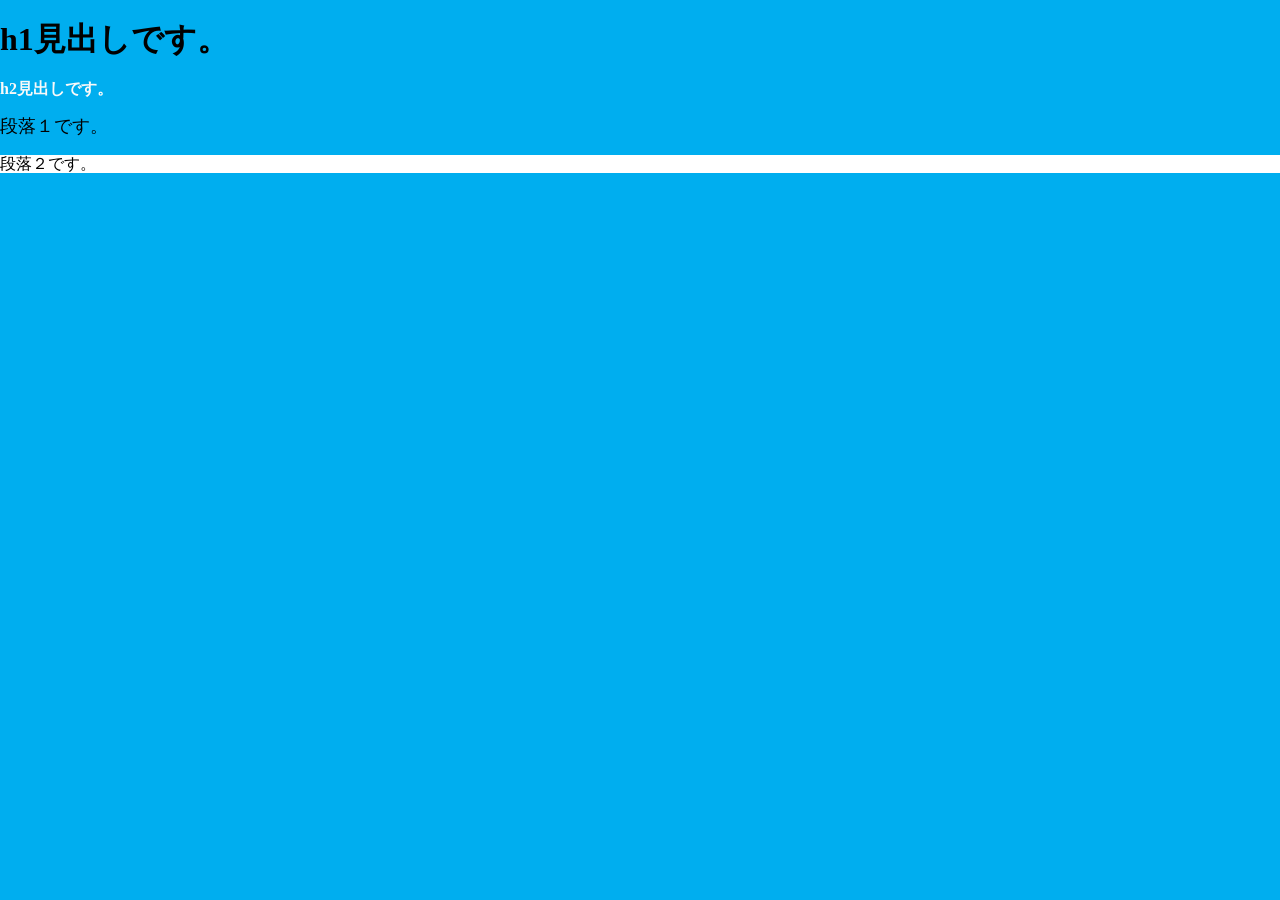
<file: HTML・CSS/CSS入門1〜５/index.html>
<!DOCTYPE html>
<html>
  <head>
    <meta charset="UTF-8">
    <title>CSSサンプル</title>
    <!-- リセットCSSの読み込み -->
    <link rel="stylesheet" href="normalize.css">
    <link rel="stylesheet" href="style.css">
  </head>
  <body>
    <h1>h1見出しです。</h1>
    <h2>h2見出しです。</h2>
    <p id="parag1">段落１です。</p>
    <p id="parag2">段落２です。</p>
  </body>
</html>
</file>
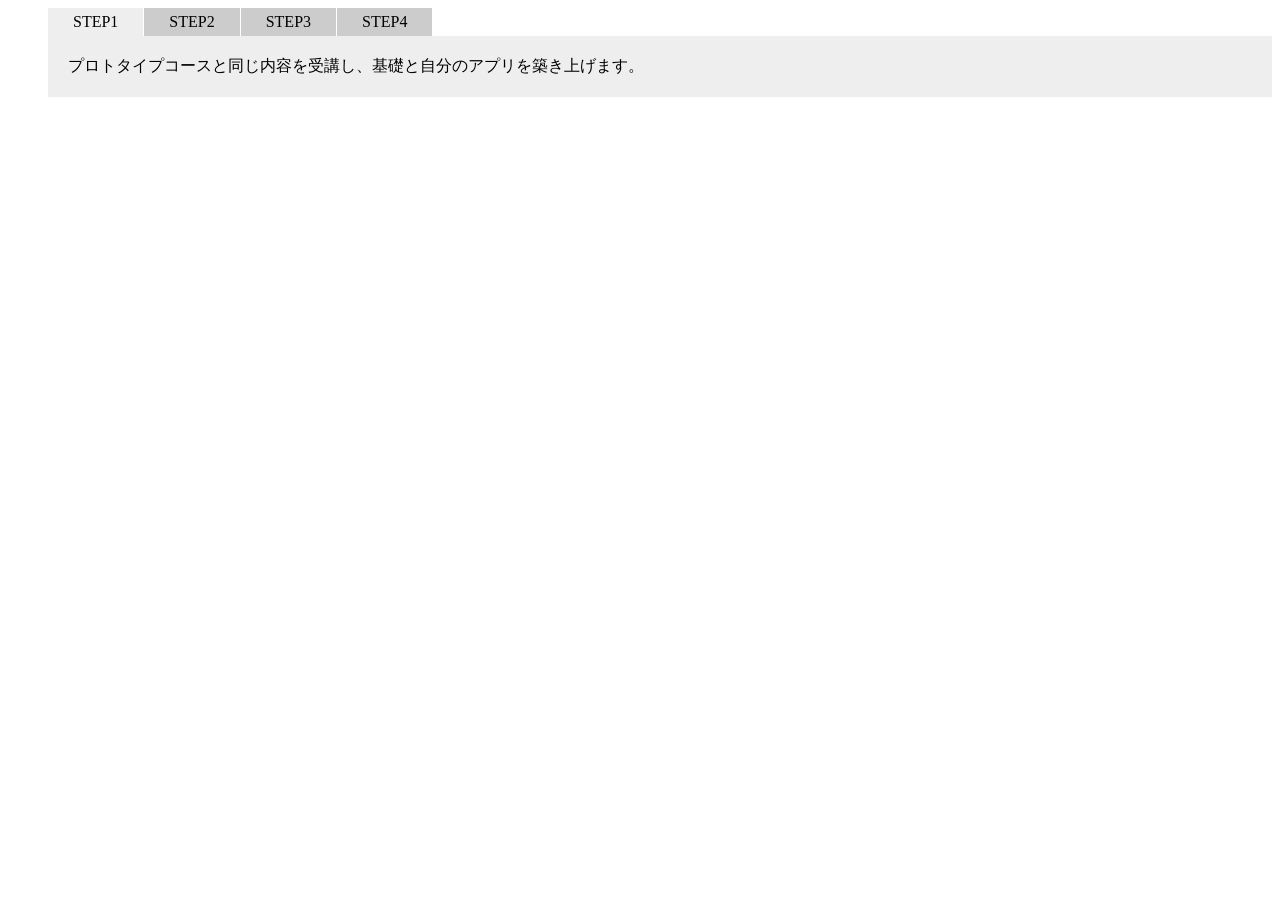
<file: jQuery/JQuery-ex1/index.html>
<!DOCTYPE html>
<html>
  <head>
    <meta charset="utf-8">
    <title>jQuery入門演習1</title>
    <link rel="stylesheet" type="text/css" href="index.css">
  </head>
  <body>
    <ul class="tab">
      <li class="select">STEP1</li>
      <li>STEP2</li>
      <li>STEP3</li>
      <li>STEP4</li>
    </ul>
    <ul class="content">
      <li>
        プロトタイプコースと同じ内容を受講し、基礎と自分のアプリを築き上げます。
      </li>
      <li class="hide">
        実際の案件から抽出した、課題型テキストを学習して、実践力を身に付けます。
      </li>
      <li class="hide">
        全10回のテーマ授業（実践Git,テスト開発）を受講し、さらに理解を深めます。
      </li>
      <li class="hide">
        実務と同等のチーム開発で、実践力を磨きます。エキスパートエンジニアからレビューをうけ、さらに成長します。
      </li>
    </ul>
    <script src="https://code.jquery.com/jquery-3.2.1.min.js" integrity="sha256-hwg4gsxgFZhOsEEamdOYGBf13FyQuiTwlAQgxVSNgt4=" crossorigin="anonymous"></script>
    <script type="text/javascript" src="main.js"></script>
  </body>
</html>
</file>
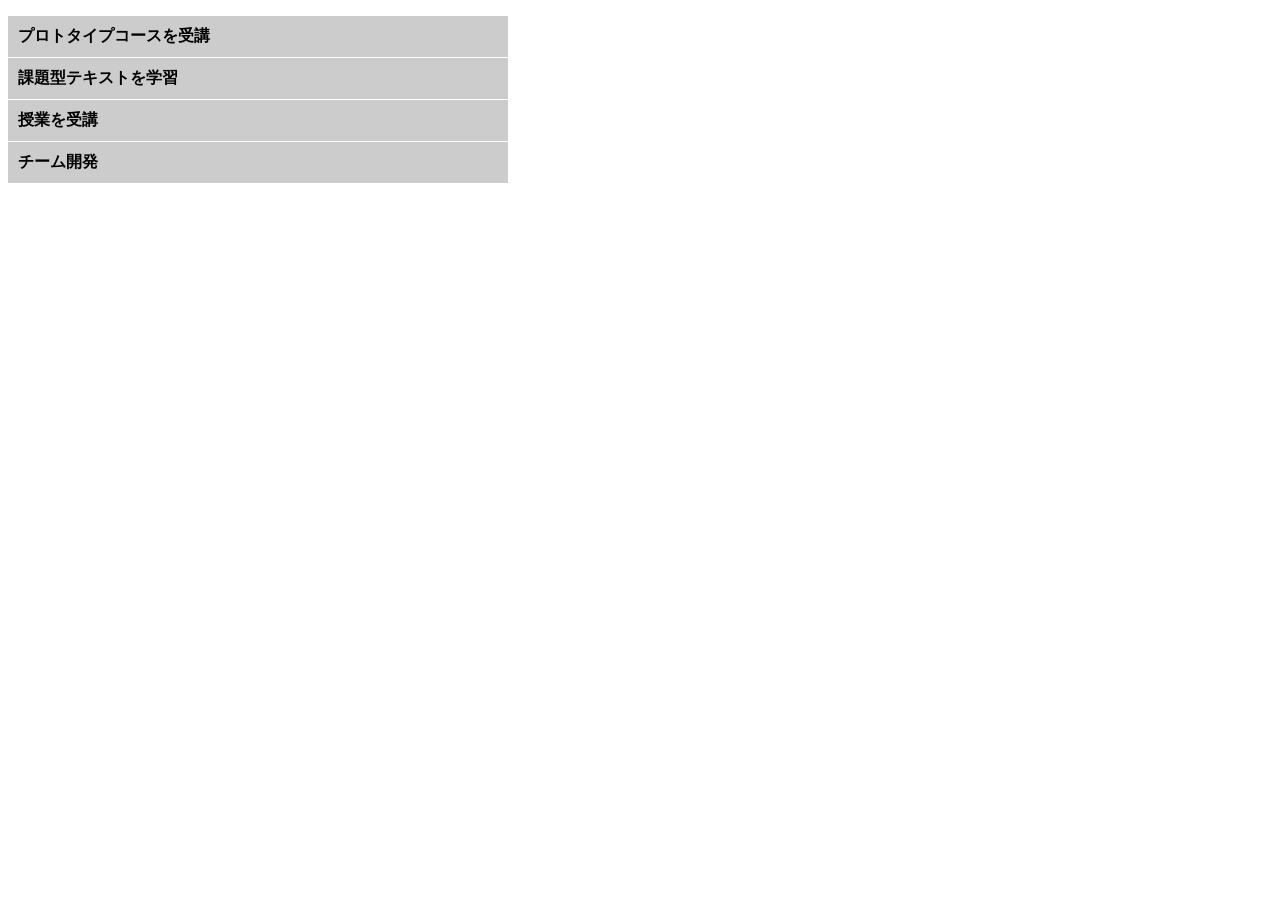
<file: jQuery/jQuery-ex2/index.html>
<!DOCTYPE html>
<html>
  <head>
    <meta charset="utf-8">
    <title>jQuery入門演習2</title>
    <link rel="stylesheet" type="text/css" href="index.css">
  </head>
  <body>
    <dl id="accordion">
      <dt>プロトタイプコースを受講</dt>
      <dd>プロトタイプコースと同じ内容を受講し、基礎と自分のアプリを築き上げます。</dd>
      <dt>課題型テキストを学習</dt>
      <dd>実際の案件から抽出した、課題型テキストを学習して、実践力を身に付けます。</dd>
      <dt>授業を受講</dt>
      <dd>全10回のテーマ授業（実践Git,テスト開発）を受講し、さらに理解を深めます。</dd>
      <dt>チーム開発</dt>
      <dd>実務と同等のチーム開発で、実践力を磨きます。エキスパートエンジニアからレビューをうけ、さらに成長します。</dd>
    </dl>
    <script src="https://code.jquery.com/jquery-3.2.1.min.js" integrity="sha256-hwg4gsxgFZhOsEEamdOYGBf13FyQuiTwlAQgxVSNgt4=" crossorigin="anonymous"></script>
    <script type="text/javascript" src="main.js"></script>
  </body>
</html>
</file>
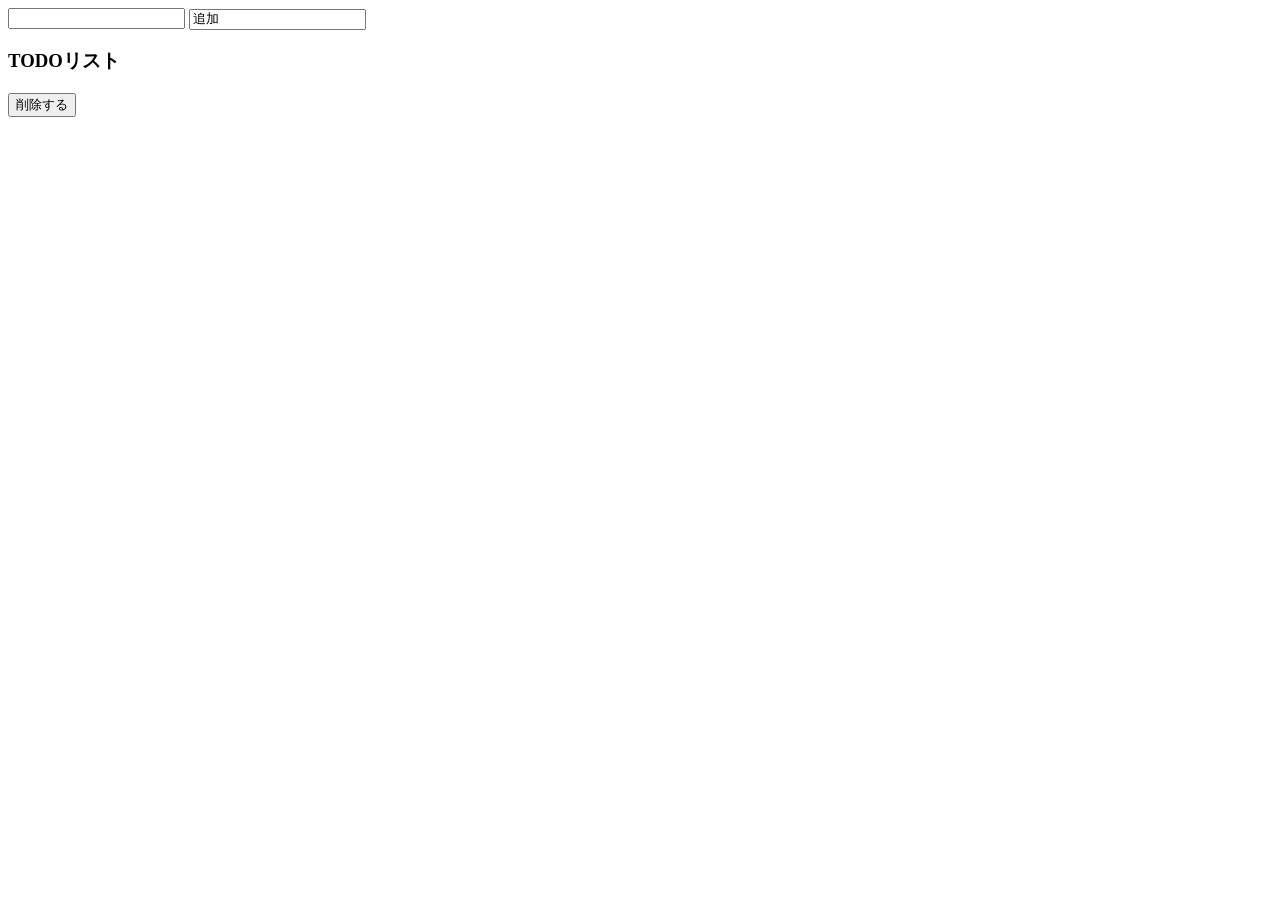
<file: DOM/test.html>
<!DOCTYPE html>
<html>
  <head>
    <meta charset="utf-8">
    <title>DOM操作入門</title>
  </head>
  <body>
    <form>
      <input type="text" name="" id="name"/>
      <input  value="追加" id="btn"/>
    </form>
    <h3>TODOリスト</h3>
    <ul id="lists"></ul>
    <button type="button" id="deleteButton">削除する</button>
    <script>
      const lists = document.getElementById('lists');
      const target = document.getElementById('btn');
      target.addEventListener('click', function() {
        const form = document.getElementById('name');
        const list = document.createElement('li');
        list.textContent = form.value;
        list.addEventListener('click', function(e) {
          const doneList = e.target;
          doneList.style.textDecoration = 'line-through'; <!-- 追加 -->
          doneList.style.color = 'gray'; <!-- 追加 -->
          doneList.style.fontStyle = 'italic'; <!-- 追加 -->
        },false);
        lists.appendChild(list);
        form.value = "";
      },false);

      const deleteButton = document.getElementById('deleteButton');
      deleteButton.addEventListener('click', function() {
        while (lists.firstChild) {
          lists.removeChild(lists.firstChild);
        }
      },false);
    </script>
  </body>
</html>
</file>
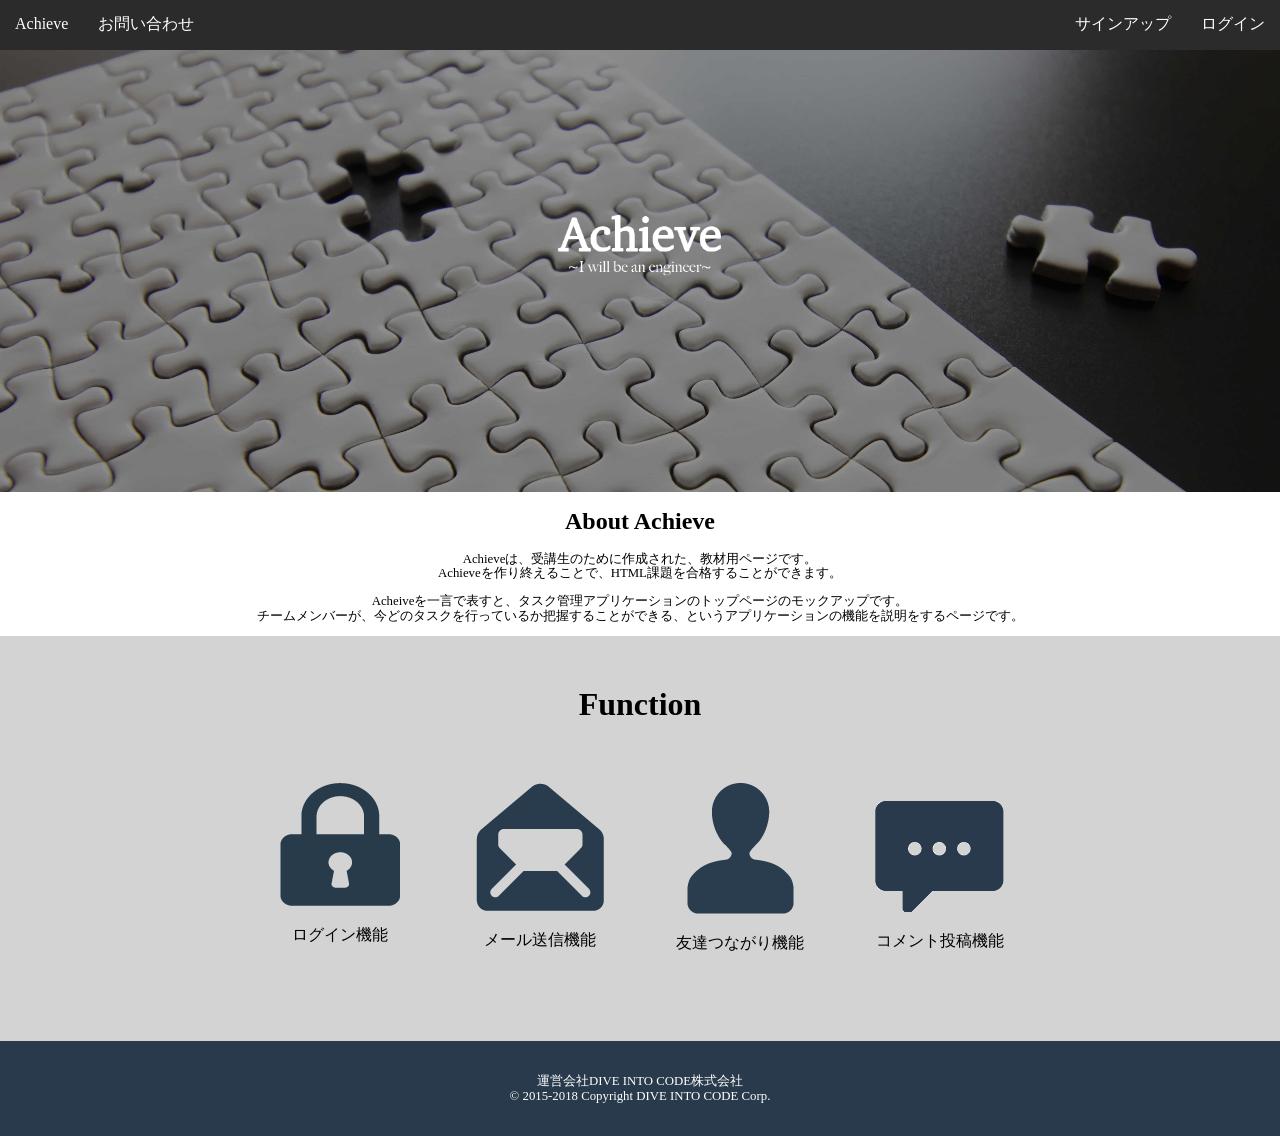
<file: html_2_exam/sample.html>
<!DOCTYPE html>
<html lang="ja">
<head>
    <meta charset="UTF-8">
    <meta http-equiv="Content-Type" content="text/html; charset=utf-8" />
    <title>Achieve</title>
    <link rel="stylesheet" href="css/normalize.css">
    <link rel="stylesheet" href="css/sample.css">
</head>
<body>
  <header>
    <ul class="top_menu clearfix">
      <li class="left"><a href="#">Achieve</a></li>
      <li class="left"><a href="#">お問い合わせ</a></li>
      <li class="right"><a href="#">ログイン</a></li>
      <li class="right"><a href="#">サインアップ</a></li>
    </ul>
  </header>
  <section class="main-header">
    <div class="header-img">
      <img src="images/achieve.png">
    </div>
  </section>
  <section class="about">
    <h1>About Achieve</h1>
    <p>
      Achieveは、受講生のために作成された、教材用ページです。<br>
      Achieveを作り終えることで、HTML課題を合格することができます。
    </p>
    <p>
      Acheiveを一言で表すと、タスク管理アプリケーションのトップページのモックアップです。<br>
      チームメンバーが、今どのタスクを行っているか把握することができる、というアプリケーションの機能を説明をするページです。
    </p>
  </section>
  <section class="function">
    <h1 class="list3">Function</h1>
    <div class="function-images">
      <div class="function-image1">
        <img src="images/key.png">
        <p>ログイン機能</p>
      </div>
      <div class="function-image2">
        <img src="images/mails.png">
        <p>メール送信機能</p>
      </div>
      <div class="function-image3">
        <img src="images/girls.png">
        <p>友達つながり機能</p>
      </div>
      <div class="function-image4">
        <img src="images/comment.png">
        <p>コメント投稿機能</p>
      </div>
    </div>
  </section>
  <footer>
    <div class="footerbox">
    <p class="list1">運営会社DIVE INTO CODE株式会社</p>
    <p class="list2">© 2015-2018 Copyright DIVE INTO CODE Corp.</p>
    </div>
  </footer>
</body>
</html>
</file>
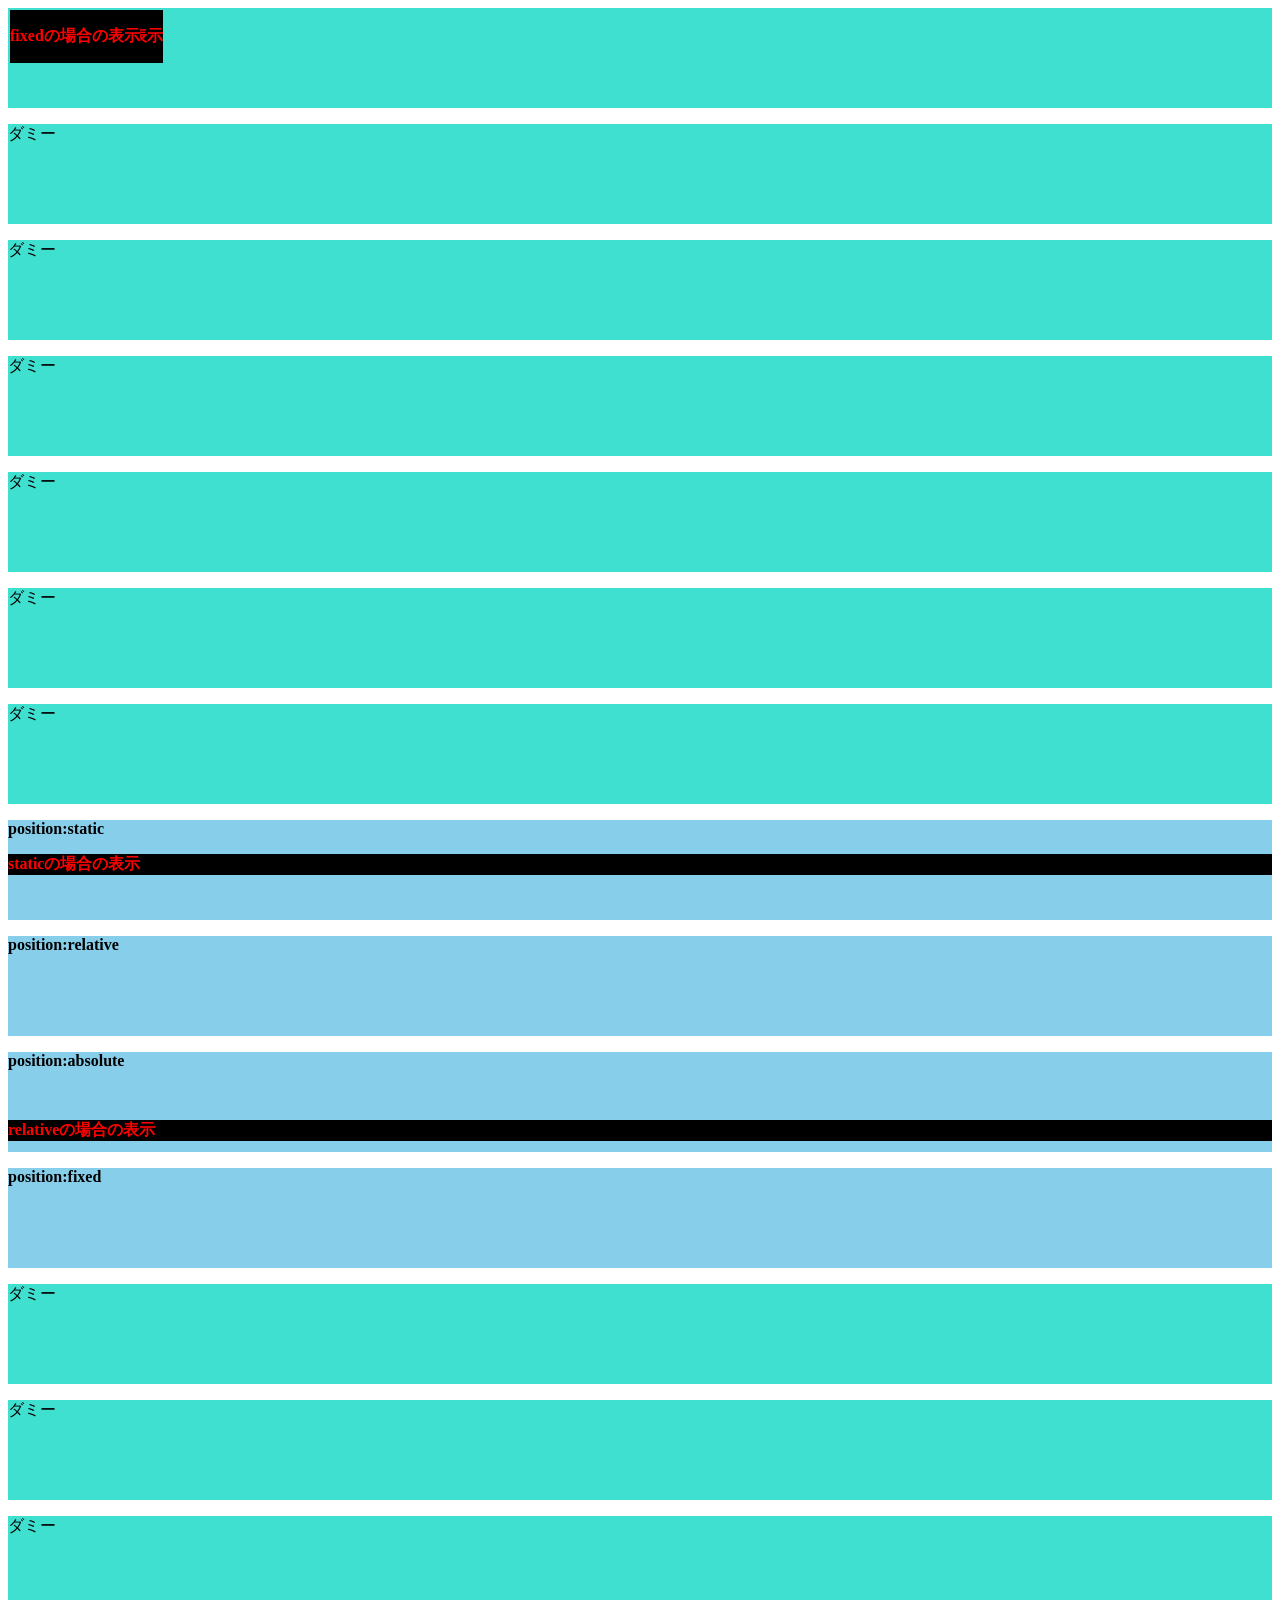
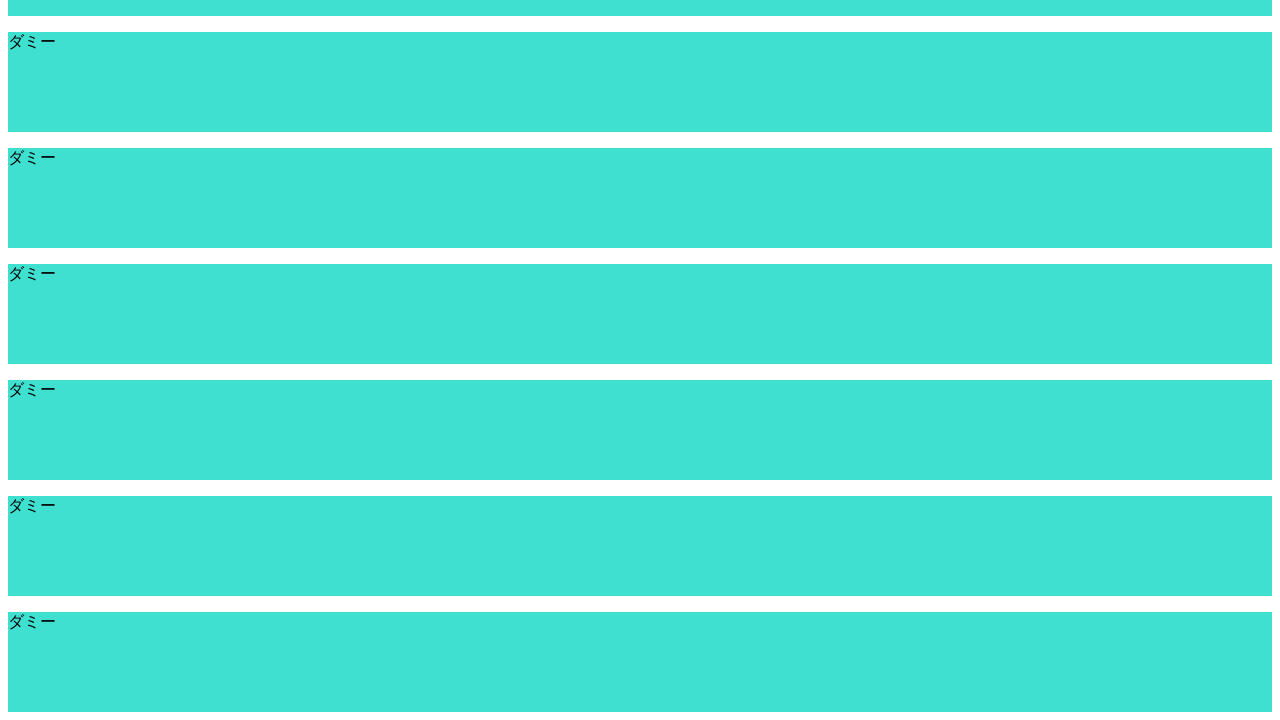
<file: HTML・CSS入門7/position.html>
<html>
  <head>
    <link rel="stylesheet" href="sample.css" type="text/css">
  </head>
  <body>
    <div class="dummy">
      <p>ダミー</p>
    </div>
    <div class="dummy">
      <p>ダミー</p>
    </div>
    <div class="dummy">
      <p>ダミー</p>
    </div>
    <div class="dummy">
      <p>ダミー</p>
    </div>
    <div class="dummy">
      <p>ダミー</p>
    </div>
    <div class="dummy">
      <p>ダミー</p>
    </div>
    <div class="dummy">
      <p>ダミー</p>
    </div>
    <div class="sample">
      <p>position:static</p>
      <div class="sample1">
        <p>staticの場合の表示</p>
      </div>
    </div>
    <div class="sample">
      <p>position:relative</p>
      <div class="sample2">
        <p>relativeの場合の表示</p>
      </div>
    </div>
    <div class="sample">
      <p>position:absolute</p>
      <div class="sample3">
        <p>absoluteの場合の表示</p>
      </div>
    </div>
    <div class="sample">
      <p>position:fixed</p>
      <div class="sample4">
        <p>fixedの場合の表示</p>
      </div>
    </div>
    <div class="dummy">
      <p>ダミー</p>
    </div>
    <div class="dummy">
      <p>ダミー</p>
    </div>
    <div class="dummy">
      <p>ダミー</p>
    </div>
    <div class="dummy">
      <p>ダミー</p>
    </div>
    <div class="dummy">
      <p>ダミー</p>
    </div>
    <div class="dummy">
      <p>ダミー</p>
    </div>
    <div class="dummy">
      <p>ダミー</p>
    </div>
    <div class="dummy">
      <p>ダミー</p>
    </div>
    <div class="dummy">
      <p>ダミー</p>
    </div>
  </body>
</html>
</file>
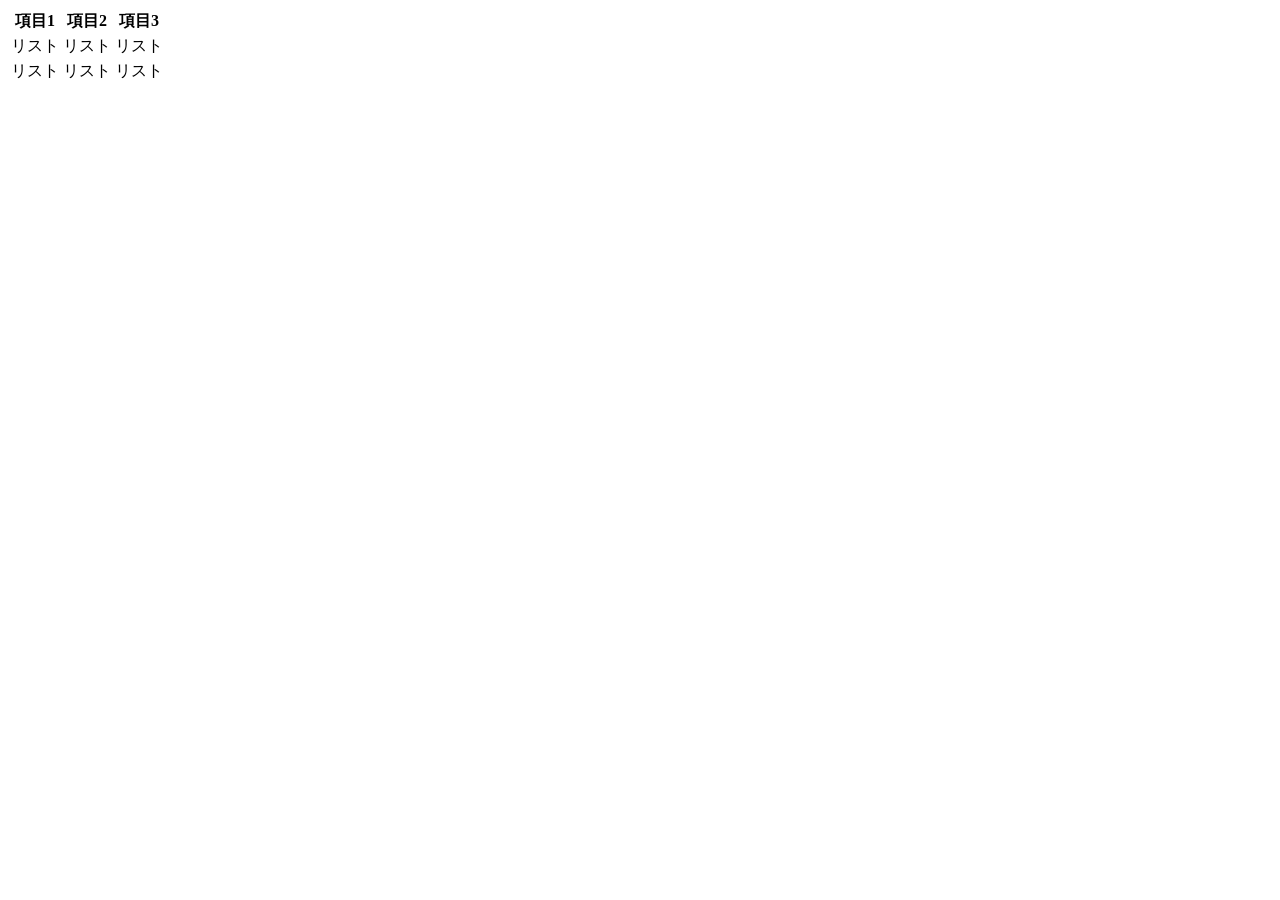
<file: jQuery/test.html>
<!DOCTYPE html>
<html>
  <head>
    <meta charset="utf-8">
    <title>jQuery入門</title>
  </head>
  <body>
    <table>
      <tr>
        <th>項目1</th>
        <th>項目2</th>
        <th>項目3</th>
      </tr>
      <tr>
        <td>リスト</td>
        <td>リスト</td>
        <td>リスト</td>
      </tr>
      <tr>
        <td>リスト</td>
        <td>リスト</td>
        <td>リスト</td>
      </tr>
    </table>
    <script src="https://code.jquery.com/jquery-3.2.1.min.js" integrity="sha256-hwg4gsxgFZhOsEEamdOYGBf13FyQuiTwlAQgxVSNgt4=" crossorigin="anonymous"></script>
    <script>
      $(function() {
        $('table').find('td').data('count',0)
        .on('click',function(){
          let $this = $(this);
          let number = $this.data('count') + 1;
          $this
            .data('count',number)
            .text(number);
        });
      });
    </script>
  </body>
</html>
</file>
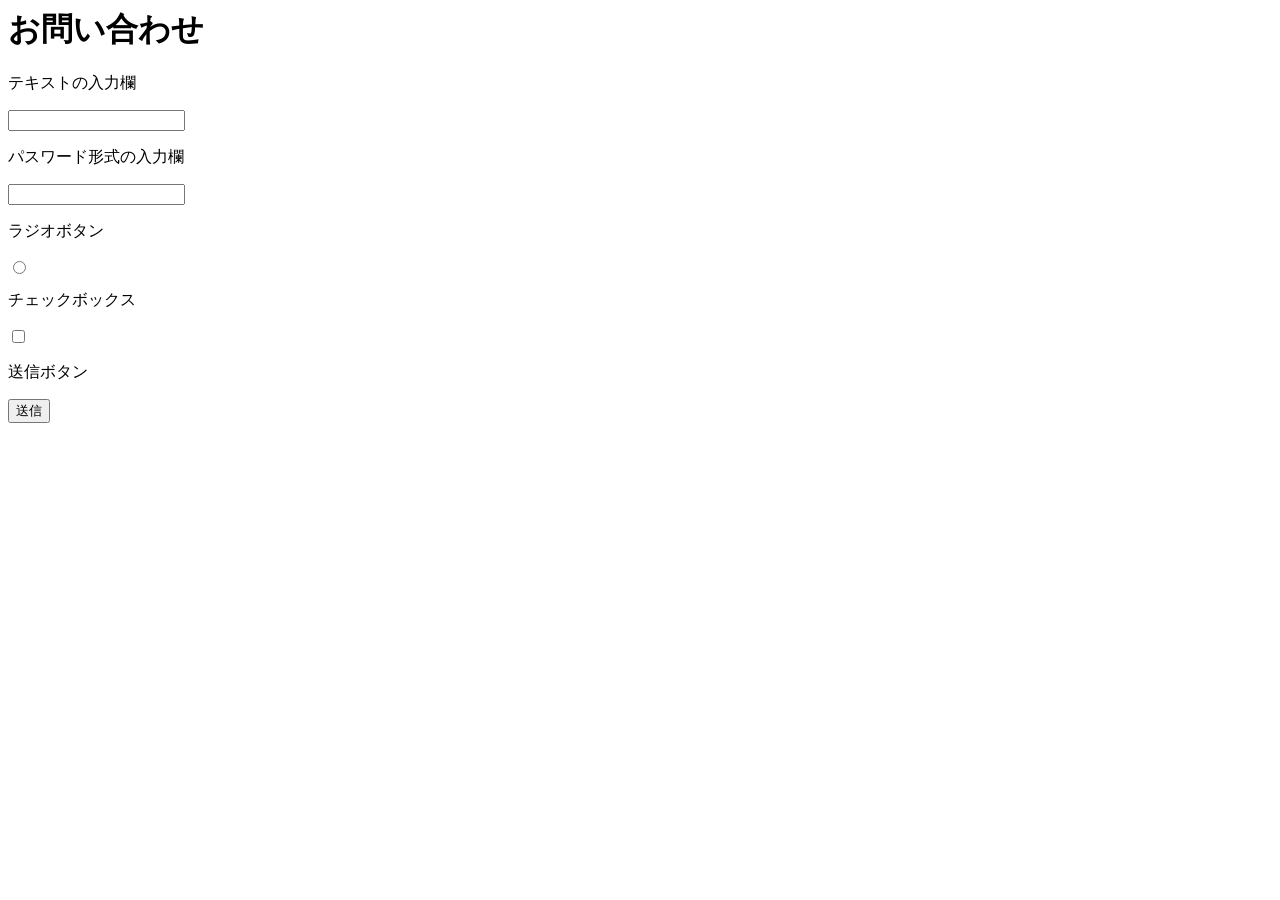
<file: HTML・CSS/CSS入門1〜５/form.html>
<!<!DOCTYPE html>
<html>
  <head>
    <meta charset="utf-8">
    <title>フォームサンプル</title>
  </head>
  <body>
    <h1>お問い合わせ</h1>
    <form action="">
      <p>テキストの入力欄</p>
      <input type="text">
      <p>パスワード形式の入力欄</p>
      <input type="password">
      <p>ラジオボタン</p>
      <input type="radio">
      <p>チェックボックス</p>
      <input type="checkbox">
      <p>送信ボタン</p>
      <input type="submit" value="送信">
    </form>
  </body>
</html>
</file>
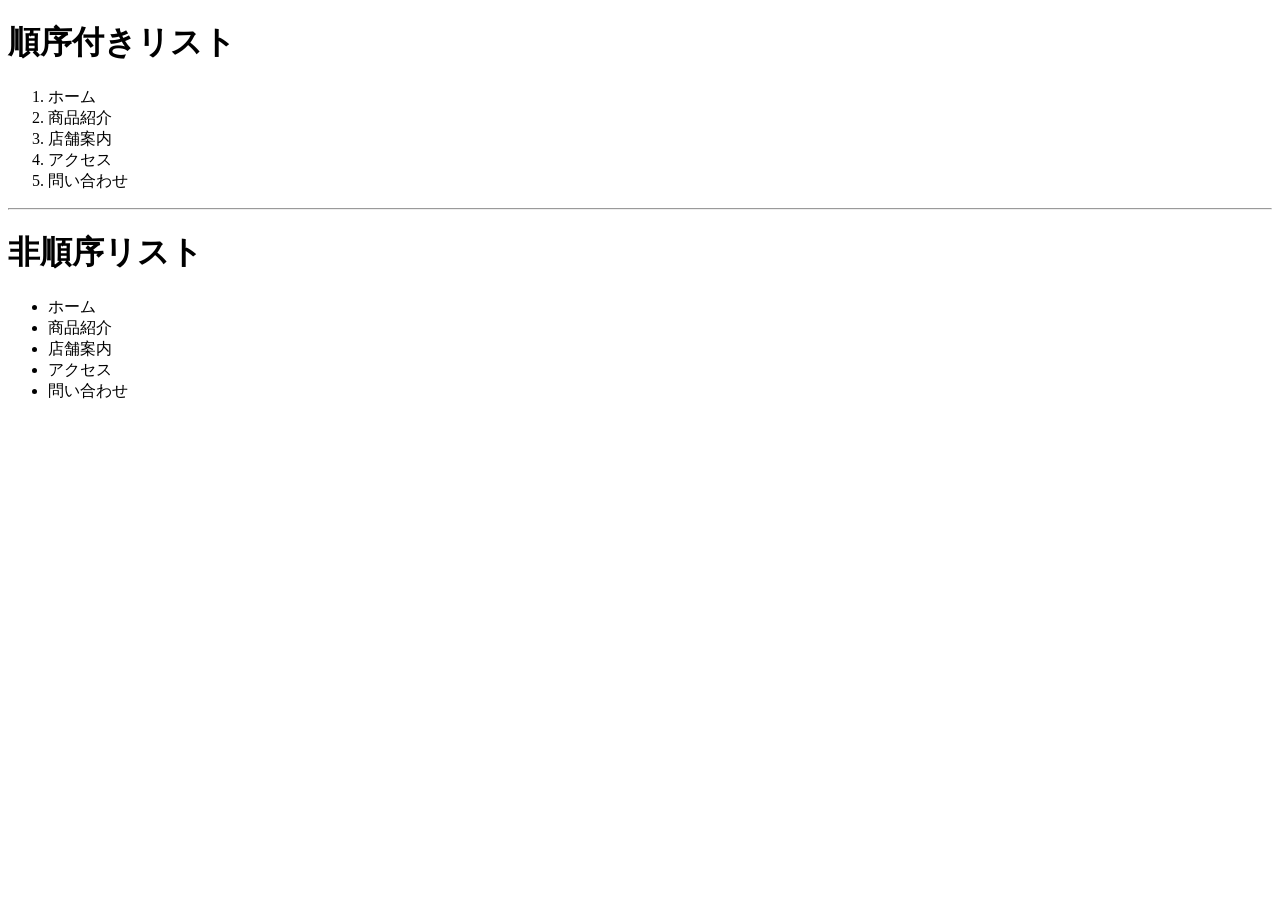
<file: HTML・CSS/CSS入門1〜５/list.html>
<!DOCTYPE html>
<html>
  <head>
    <meta charset="UTF-8">
    <title>Webページのタイトル</title>
  </head>
  <body>
    <h1>順序付きリスト</h1>
      <ol>
        <li>ホーム</li>
        <li>商品紹介</li>
        <li>店舗案内</li>
        <li>アクセス</li>
        <li>問い合わせ</li>
      </ol>
    <hr>
    <h1>非順序リスト</h1>
      <ul>
        <li>ホーム</li>
        <li>商品紹介</li>
        <li>店舗案内</li>
        <li>アクセス</li>
        <li>問い合わせ</li>
      </ul>
  </body>
</html>
</file>
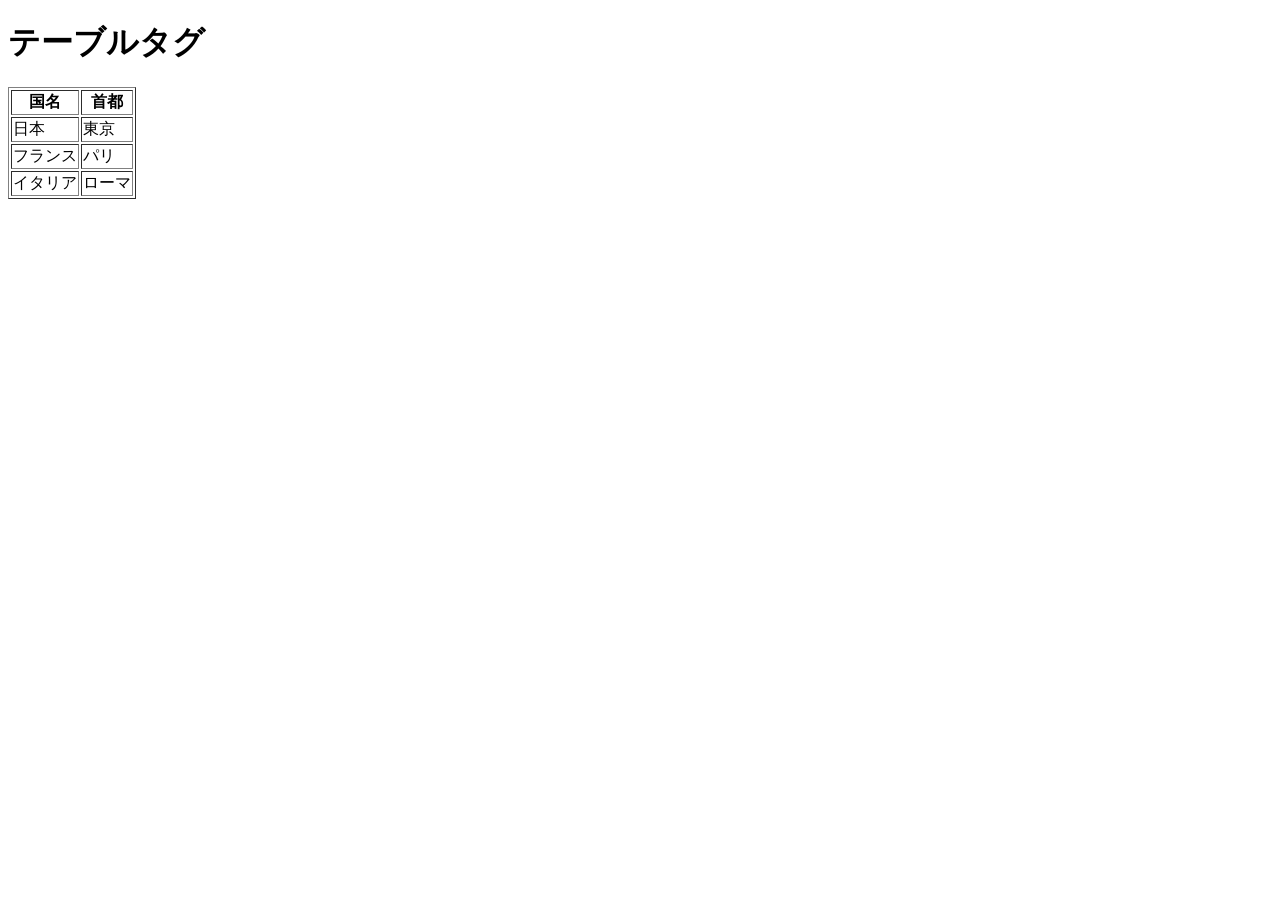
<file: HTML・CSS/CSS入門1〜５/table.html>
<!DOCTYPE html>
<html>
  <head>
    <meta charset="UTF-8">
    <title>テーブルサンプル</title>
  </head>
  <body>
    <h1>テーブルタグ</h1>
    <table border="1">
      <tr>
        <th>国名</th>
        <th>首都</th>
      </tr>
      <tr>
        <td>日本</td>
        <td>東京</td>
      </tr>
      <tr>
        <td>フランス</td>
        <td>パリ</td>
      </tr>
      <tr>
        <td>イタリア</td>
        <td>ローマ</td>
      </tr>
    </table>
  </body>
</html>
</file>
<file: HTML・CSS/CSS入門1〜５/style.css>
/* 背景色の設定 */
body {
  background-color: #00aeef;
}
h2 {
  color: #f9f9f9;
  font-size: 16px;
}
/* 段落1のスタイルを定義 */
#parag1{
  font-size: large;
}
/* 段落2のスタイルを定義 */
#parag2{
  background-color: white;
}
</file>
<file: jQuery/JQuery-ex1/index.css>
.tab {
  list-style:none;
  overflow:hidden;
  margin: 0;
}
.tab li {
  background:#ccc;
  padding:5px 25px;
  float:left;
  margin-right:1px;
}
.tab li.select {
  background:#eee;
}
.content {
  list-style:none;
  margin: 0;
}
.content li{
  background:#eee;
  padding:20px;
}
.hide {
  display:none;
}
</file>
<file: jQuery/jQuery-ex2/index.css>
#accordion {
  width: 500px;
}
#accordion dt {
  border-bottom: solid 1px white;
  background-color: #ccc;
  cursor: pointer;
  padding: 10px;
  font-weight: bold;
}
#accordion dd {
  border: solid 1px #ccc;
  margin: 0px;
  padding: 10px;
}
</file>
<file: html_2_exam/css/sample.css>
html {
  position: relative;
  min-height: 100%;
}
body {
  text-align: center;
}
.main-header {
  padding-bottom: 15%;
  width: 100%;
  height: 250px;
  background-size: cover;
  background-image: url("../images/header.jpg");
  background-attachment: fixed;
}
/* ここから */
header {
  background-color: #2B2B2B;
  height: 50px;
}

ul{
  margin: 0;
  padding: 0;
}

.clearfix:after {
  content: "";
  display: block;
  clear: both;
}

header ul a {
  color: #ffffff;
  text-decoration: none;
}

.left{
  float: left;
}

.right{
  float: right;
}

li{
  list-style: none;
  padding: 15px;
}

header ul:after {
}
/* ここまでがheader部分の実装 */
.main-header img {
  padding-top: 160px;
  width: 13%;
  position: relative;
}

.header-img {

}

.about h1 {
  font-size: 1.5rem;
}
.about p {
  font-size: 0.8rem;
}

/* ここから */
.function {
  background-color: #D3D3D3;
  display: table;
  width: 100%;
  height: 500px;
}

.list3 {
  margin-top: 50px;
  margin-bottom: 60px;
}

.function-images {
  background-color: #D3D3D3;
  display: table;
  margin: 0 auto;
}

.function-image1 {
  float: left;
  width: 200px;
}
.function-image2 {
  float: left;
  width: 200px;
}
.function-image3 {
  float: left;
  width: 200px;
}
.function-image4 {
  float: left;
  width: 200px;
}

/* ここまでがfunction部分の実装 */
footer {
  width: 100%;
  height: 70px;
  position: absolute;
  bottom: 0;
  background-color: #283A4B;
  display: table;
  font-size: 0.8rem;
  color: #FFFFFF;
}

.footerbox{
  padding: 20px 0;
}

.list1 {
  margin-bottom: 0;
  padding-bottom: 0;
}
.list2 {
  margin-top: 0;
  padding-top: 0;
}
</file>
<file: HTML・CSS入門7/sample.css>
.sample {
  height:100px;
  background-color: skyblue;
  font-weight:bold;
  /* position: relative; */
}
.dummy {
  height: 100px;
  background-color: turquoise;
}
.sample1 {
  background-color: black;
  color: red;
  position: static;

}
.sample2 {
  background-color: black;
  color: red;
  position: relative;
  top: 150px;
  left: 0px;
  z-index: 1;
}
.sample3 {
  background-color: black;
  color: red;
  position: absolute;
  top: 10px;
  left: 10px;
}
.sample4 {
  background-color: black;
  color: red;
  position: fixed;
  top: 10px;
  left: 10px;
}
</file>
